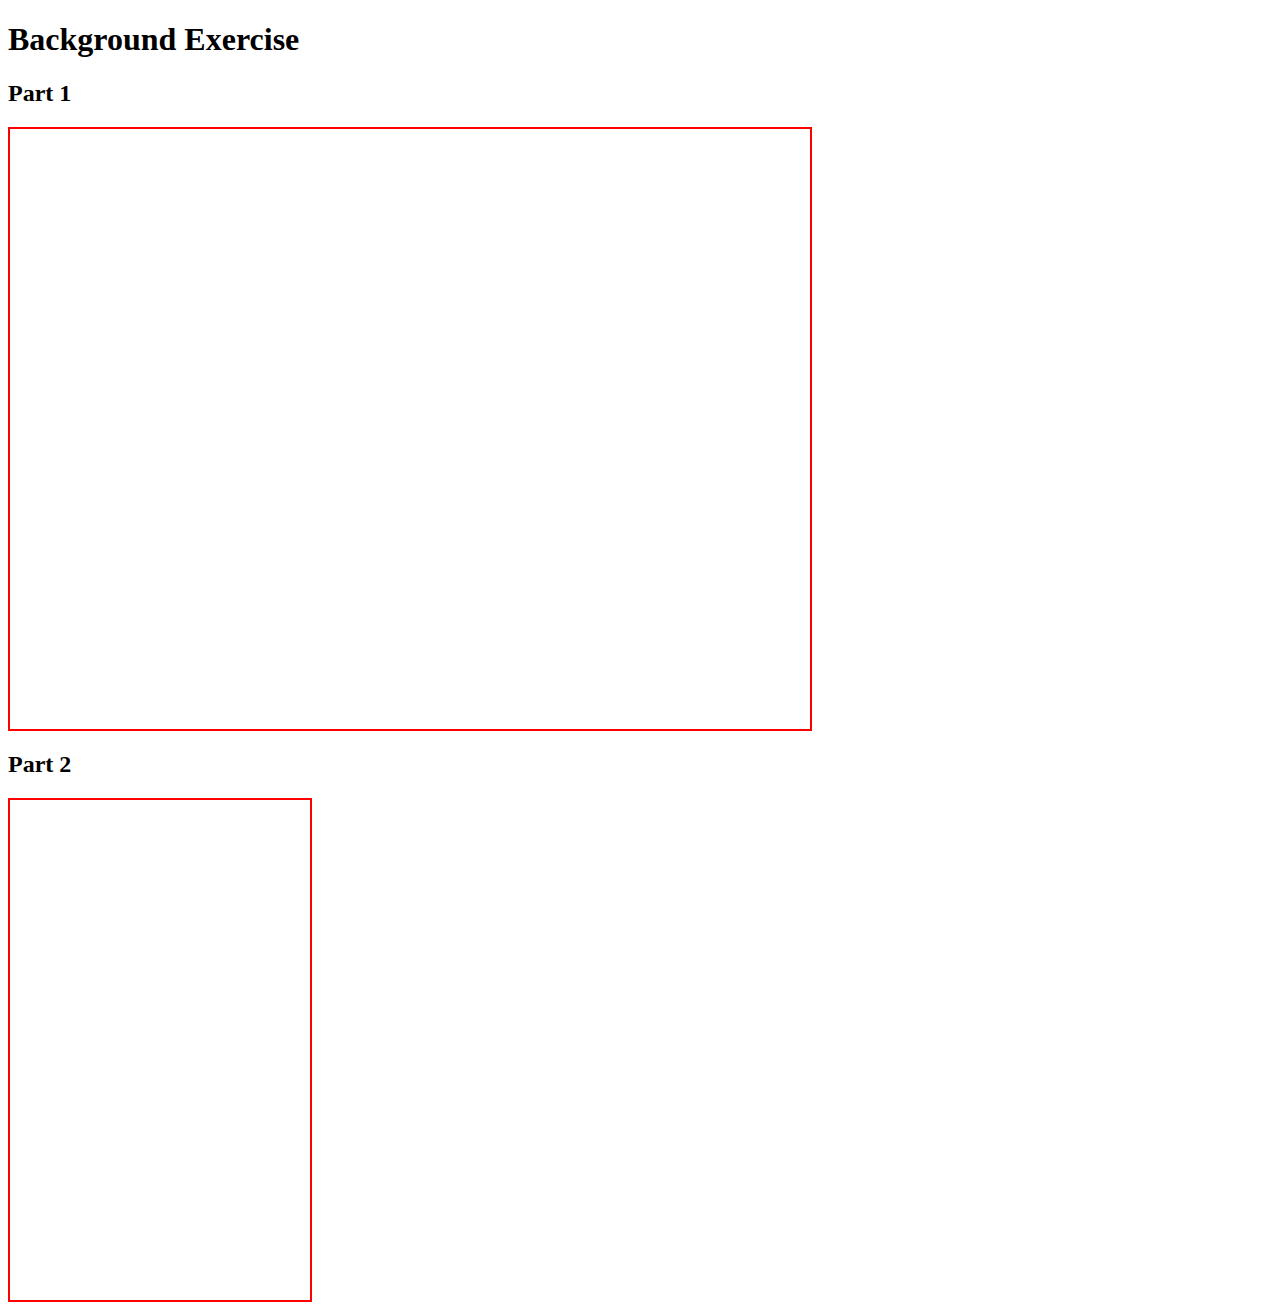
<file: background.html>
<!DOCTYPE html>
<html lang="en">
<head>
    <meta charset="UTF-8">
    <meta name="viewport" content="width=device-width, initial-scale=1.0">
    <link rel="stylesheet" href="background.css">
    <title>Background Exercise</title>
</head>
<body>
    <h1>Background Exercise</h1>
<h2>Part 1</h2>
<div class="container"></div>

<h2>Part 2</h2>
<div class="container2"></div>
</body>
</html>
</file>
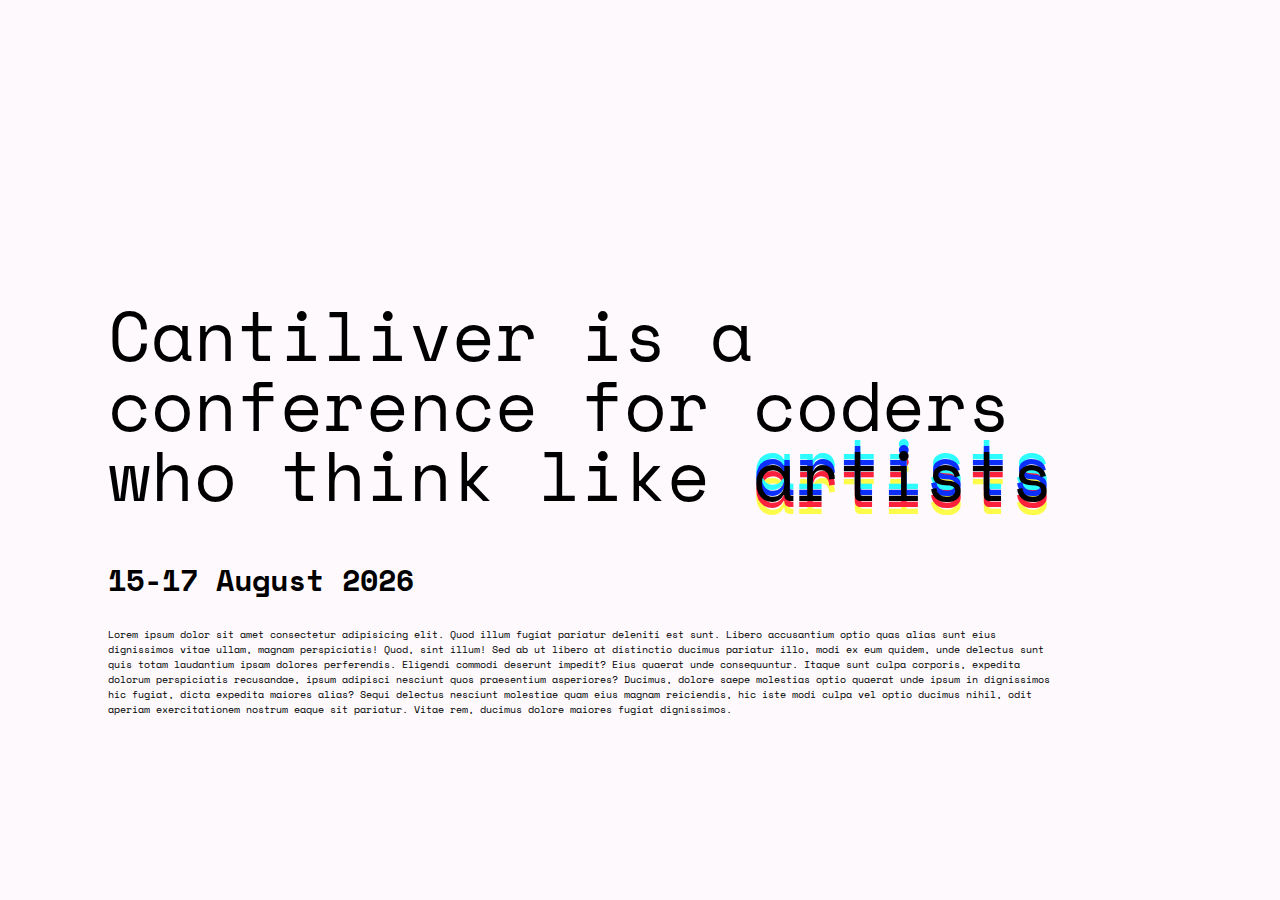
<file: cantiliver.html>
<!DOCTYPE html>
<html lang="en">
<head>
    <meta charset="UTF-8">
    <meta name="viewport" content="width=device-width, initial-scale=1.0">
    <link rel="stylesheet" href="app.css">
    <link rel="preconnect" href="https://fonts.googleapis.com">
<link rel="preconnect" href="https://fonts.gstatic.com" crossorigin>
<link href="https://fonts.googleapis.com/css2?family=Indie+Flower&family=Open+Sans&family=Space+Mono:wght@400;700&display=swap" rel="stylesheet">
    <title>Cantiliver</title>
</head>
<body>

    <div>
    <h1>Cantiliver is a conference for coders who think like <span>artists</span></h1>
    <h2>15-17 August 2026</h2>
    <p>Lorem ipsum dolor sit amet consectetur adipisicing elit. Quod illum fugiat pariatur deleniti est sunt. Libero accusantium optio quas alias sunt eius dignissimos vitae ullam, magnam perspiciatis! Quod, sint illum!
    Sed ab ut libero at distinctio ducimus pariatur illo, modi ex eum quidem, unde delectus sunt quis totam laudantium ipsam dolores perferendis. Eligendi commodi deserunt impedit? Eius quaerat unde consequuntur.
    Itaque sunt culpa corporis, expedita dolorum perspiciatis recusandae, ipsum adipisci nesciunt quos praesentium asperiores? Ducimus, dolore saepe molestias optio quaerat unde ipsum in dignissimos hic fugiat, dicta expedita maiores alias?
    Sequi delectus nesciunt molestiae quam eius magnam reiciendis, hic iste modi culpa vel optio ducimus nihil, odit aperiam exercitationem nostrum eaque sit pariatur. Vitae rem, ducimus dolore maiores fugiat dignissimos.</p>
    </div>
</body>
</html>
</file>
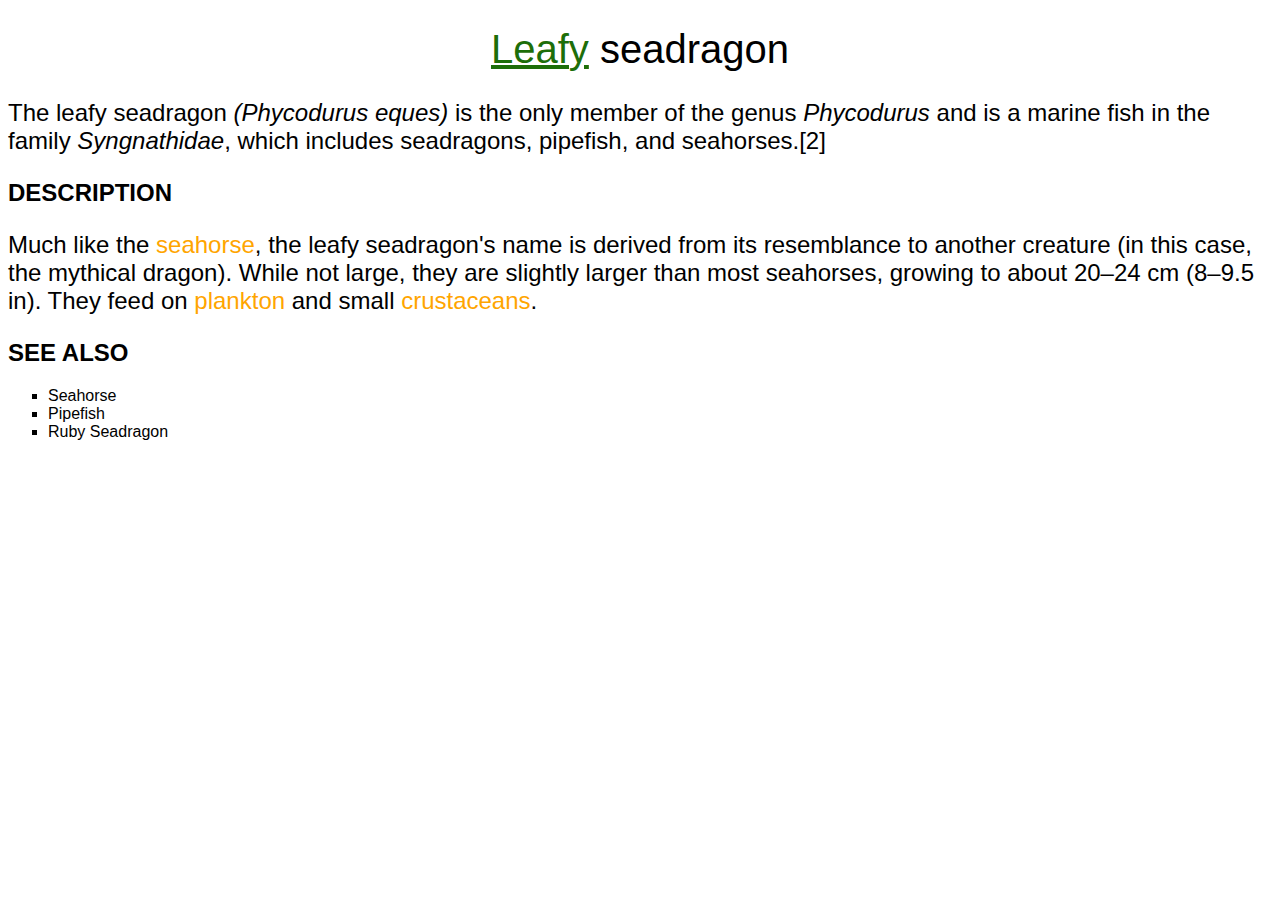
<file: leafy.html>
<!DOCTYPE html>
<html lang="en">
<head>
    <meta charset="UTF-8">
    <meta name="viewport" content="width=device-width, initial-scale=1.0">
    <link rel="stylesheet" href="textstyle.css">
    <title>Leafy Seadragon</title>
</head>
<body>
   <!--more styling text-->
<h1><span id="leafy">Leafy</span> seadragon</h1>

<p>The leafy seadragon <span class="latin">(Phycodurus eques)</span> is the only member of the genus <span class="latin">Phycodurus</span> and is a marine fish in the family <span class="latin">Syngnathidae</span>, which includes seadragons, pipefish, and seahorses.[2]</p>

<h2>Description</h2>
<p>Much like the <a href="https://en.wikipedia.org/wiki/Seahorse">seahorse</a>, the leafy seadragon's name is derived from its resemblance to another creature (in this case, the mythical dragon). While not large, they are slightly larger than most seahorses, growing to about 20–24 cm (8–9.5 in). They feed on <a href="https://en.wikipedia.org/wiki/Plankton">plankton</a> and small <a href="https://en.wikipedia.org/wiki/Crustacean">crustaceans</a>.</p>

<h2>See Also</h2>
<ul>
  <li>Seahorse</li>
  <li>Pipefish</li>
  <li>Ruby Seadragon</li>
  
</ul> 
</body>
</html>
</file>
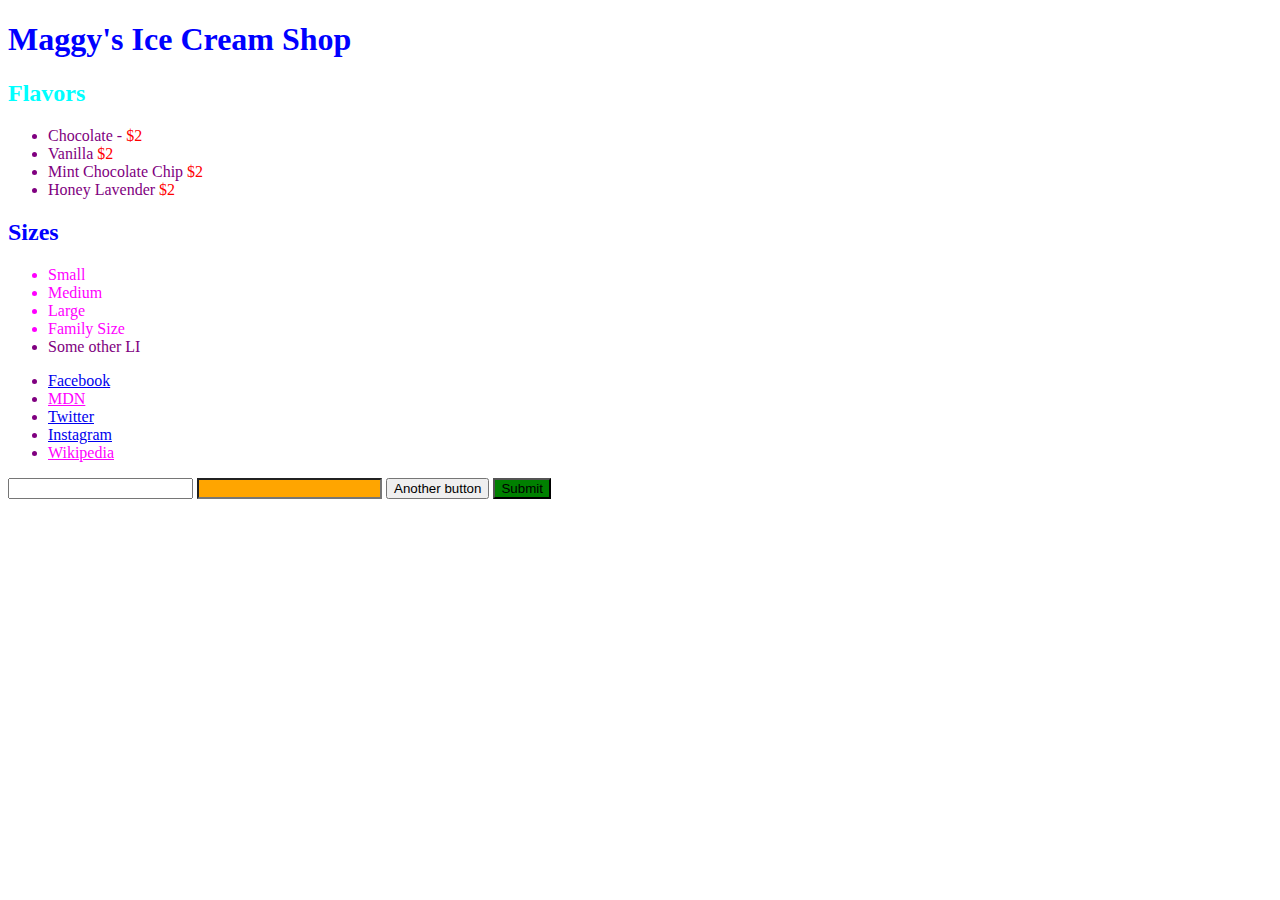
<file: selectors.html>
<!DOCTYPE html>
<html lang="en">
<head>
    <meta charset="UTF-8">
    <meta name="viewport" content="width=device-width, initial-scale=1.0">
    <link rel="stylesheet" href="select.css">
    <title>CSS Selectors Exercise</title>
</head>
<body>
    <h1 class="bright">Maggy's Ice Cream Shop</h1>

<h2 class="bright">Flavors</h2>

<ul id="flavors">
  <li>Chocolate - <span>$2</span></li>
  <li>Vanilla <span>$2</span></li>
  <li>Mint Chocolate Chip <span>$2</span></li>
  <li>Honey Lavender <span>$2</span></li>
</ul>

<h2>Sizes</h2>

<ul>
  <li class="size">Small</li>
  <li class="size">Medium</li>
  <li class="size">Large</li>
  <li class="size">Family Size</li>
  <li>Some other LI </li>
</ul>

<ul class="socials">
  <li><a href="http://www.facebook.com">Facebook</a>
  <li><a href="http://developer.mozilla.org">MDN</a></li>
  <li><a href="http://www.twitter.com">Twitter</a></li>
  <li><a href="http://www.instagram.com">Instagram</a></li>
  <li><a href="http://www.wikipedia.org">Wikipedia</a></li>
</ul>

<form action="">
  <input type="text">
  <input type="email">
  <button>Another button</button>
  <button id="submit">Submit</button>
</form>
</body>
</html>
</file>
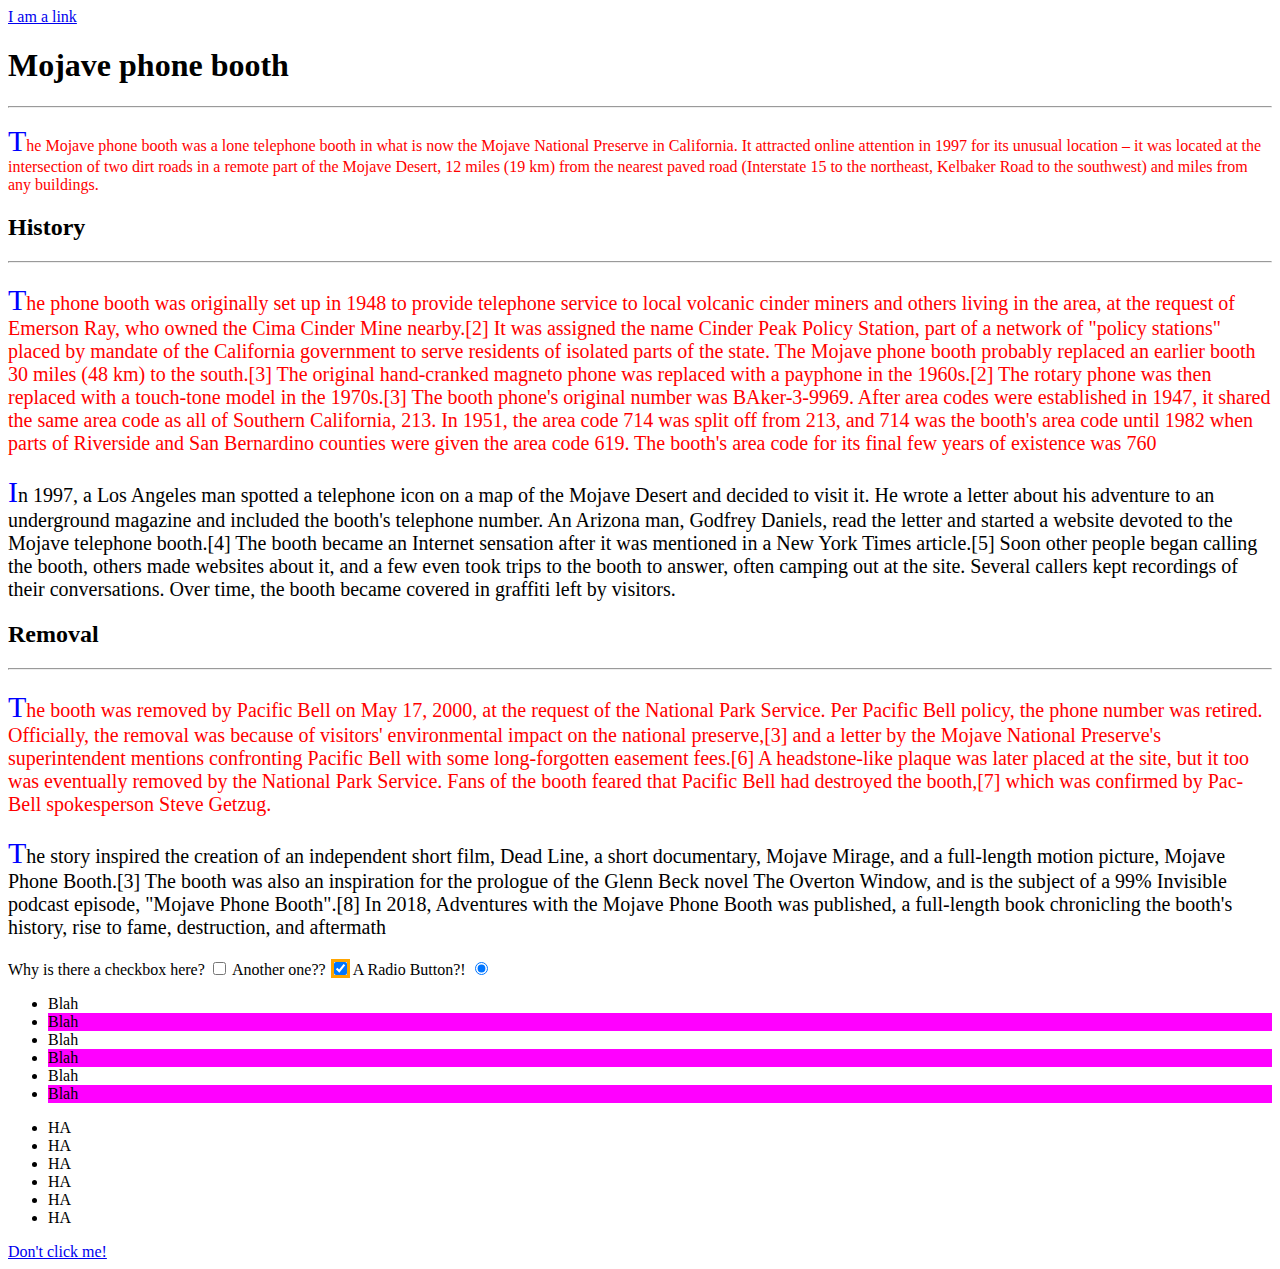
<file: selectors2.html>
<!DOCTYPE html>
<html lang="en">
<head>
    <meta charset="UTF-8">
    <meta name="viewport" content="width=device-width, initial-scale=1.0">
    <link rel="stylesheet" href="select2.css">
    <title>CSS Selectors Exercise 2</title>
</head>
<body>
    <header>
        <nav>
          <a href="#blah">I am a link</a>
        </nav>
      </header>
      <h1>Mojave phone booth</h1>
      
      <hr>
      <p>The Mojave phone booth
       was a lone telephone booth in what is now the Mojave National Preserve in California. It attracted online attention in 1997 for its unusual location – it was located at the intersection of two dirt roads in a remote part of the Mojave Desert, 12 miles (19 km) from the nearest paved road (Interstate 15 to the northeast, Kelbaker Road to the southwest) and miles from any buildings.</p>
      
      <h2>History</h2>
      <hr>
      <p>The phone booth was originally set up in 1948 to provide telephone service to local volcanic cinder miners and others living in the area, at the request of Emerson Ray, who owned the Cima Cinder Mine nearby.[2] It was assigned the name Cinder Peak Policy Station, part of a network of "policy stations" placed by mandate of the California government to serve residents of isolated parts of the state. The Mojave phone booth probably replaced an earlier booth 30 miles (48 km) to the south.[3] The original hand-cranked magneto phone was replaced with a payphone in the 1960s.[2] The rotary phone was then replaced with a touch-tone model in the 1970s.[3] The booth phone's original number was BAker-3-9969. After area codes were established in 1947, it shared the same area code as all of Southern California, 213. In 1951, the area code 714 was split off from 213, and 714 was the booth's area code until 1982 when parts of Riverside and San Bernardino counties were given the area code 619. The booth's area code for its final few years of existence was 760</p>
      
      <p>In 1997, a Los Angeles man spotted a telephone icon on a map of the Mojave Desert and decided to visit it. He wrote a letter about his adventure to an underground magazine and included the booth's telephone number. An Arizona man, Godfrey Daniels, read the letter and started a website devoted to the Mojave telephone booth.[4] The booth became an Internet sensation after it was mentioned in a New York Times article.[5] Soon other people began calling the booth, others made websites about it, and a few even took trips to the booth to answer, often camping out at the site. Several callers kept recordings of their conversations. Over time, the booth became covered in graffiti left by visitors.</p>
      
      <h2>Removal</h2>
      <hr>
      <p>The booth was removed by Pacific Bell on May 17, 2000, at the request of the National Park Service. Per Pacific Bell policy, the phone number was retired. Officially, the removal was because of visitors' environmental impact on the national preserve,[3] and a letter by the Mojave National Preserve's superintendent mentions confronting Pacific Bell with some long-forgotten easement fees.[6] A headstone-like plaque was later placed at the site, but it too was eventually removed by the National Park Service. Fans of the booth feared that Pacific Bell had destroyed the booth,[7] which was confirmed by Pac-Bell spokesperson Steve Getzug.</p>
      
      <p>The story inspired the creation of an independent short film, Dead Line, a short documentary, Mojave Mirage, and a full-length motion picture, Mojave Phone Booth.[3] The booth was also an inspiration for the prologue of the Glenn Beck novel The Overton Window, and is the subject of a 99% Invisible podcast episode, "Mojave Phone Booth".[8] In 2018, Adventures with the Mojave Phone Booth was published, a full-length book chronicling the booth's history, rise to fame, destruction, and aftermath</p>
      
      <form action="#broken">
        <label for="checkbox1">Why is there a checkbox here?</label>
        <input type="checkbox" id="checkbox1">
        <label for="checkbox2">Another one??</label>
        <input type="checkbox" id="checkbox2" checked>
        <label for="rbtn">A Radio Button?!</label>
        <input type="radio" id="rbtn" checked>
      </form>
      
      
      <ul class="blah">
        <li>Blah</li>
        <li>Blah</li>
        <li>Blah</li>
        <li>Blah</li>
        <li>Blah</li>
        <li>Blah</li>
      </ul>
      
      <ul class="ha">
        <li>HA</li>
        <li>HA</li>
        <li>HA</li>
        <li>HA</li>
        <li>HA</li>
        <li>HA</li>
      </ul>
      
      <footer>
        <a href="#nowhere">Don't click me!</a>
      </footer>
</body>
</html>
</file>
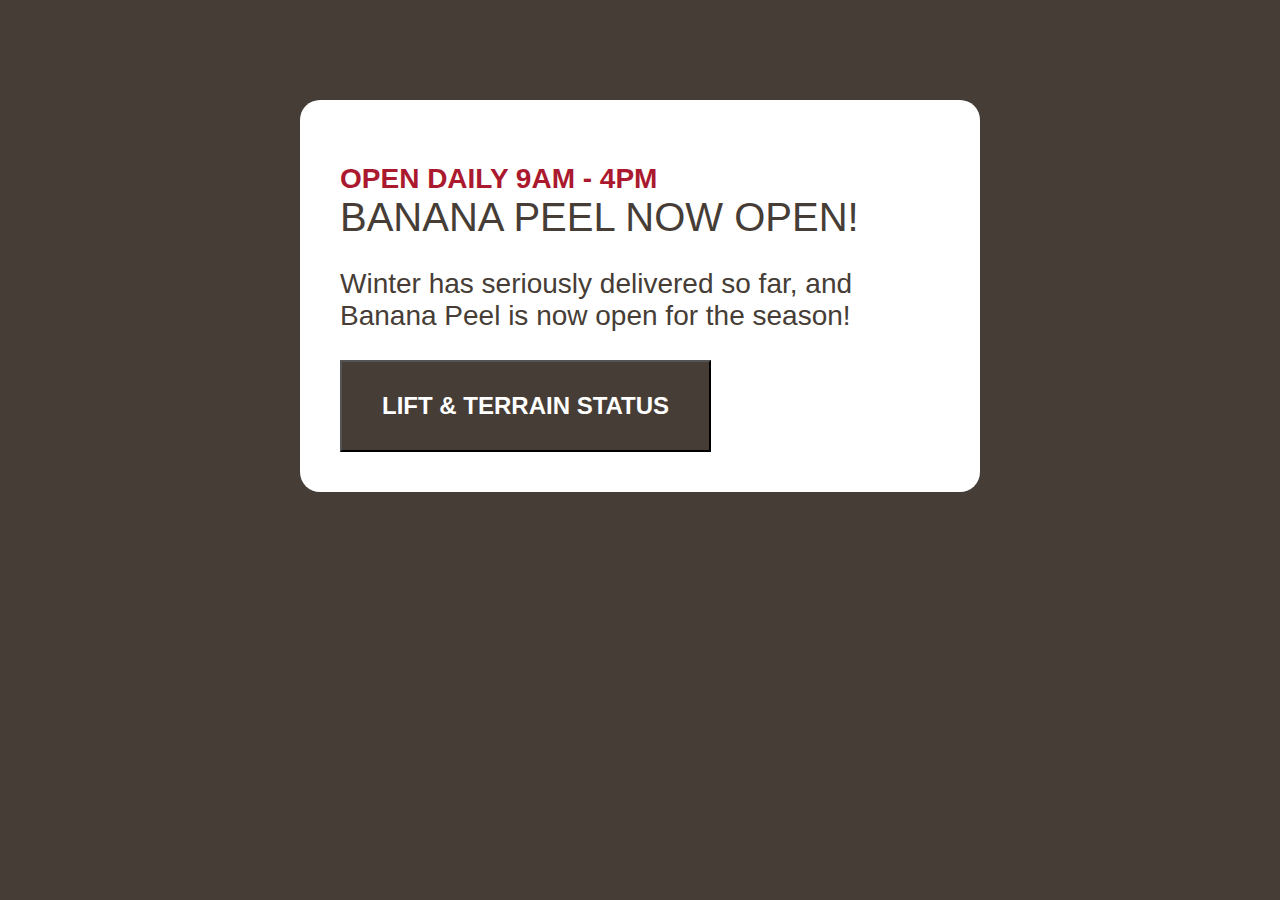
<file: ski.html>
<!DOCTYPE html>
<html lang="en">
<head>
    <meta charset="UTF-8">
    <meta name="viewport" content="width=device-width, initial-scale=1.0">
    <link rel="stylesheet" href="skistyle.css">
    <title>Ski Resort Exercise</title>
</head>
<body>
    <div class="container">
         <h2 id="redhead">Open daily 9AM - 4PM</h2>
         <h1>Banana Peel Now Open!</h1>
         <p>Winter has seriously delivered so far, and Banana Peel is now open for the season!</p>
        <button class="button">Lift & Terrain Status</button>
    </div>
    
</body>
</html>
</file>
<file: background.css>
/* Give this container a background image using the URL below.  Make sure that the entire wolf in the original image is visible in the container */


.container {
    background-image: url(https://i.postimg.cc/Jh60BT85/Screen-Shot-2023-01-30-at-10-08-54-AM.png);
    background-position: bottom left;
    width: 800px;
    height: 600px;
    border: 2px solid red;
  }
  
  /*  Give the container a background image using the image url below. Adjust the image so that the entire image is visible in the container*/
  
  
  .container2 {
    background-image: url(https://images.unsplash.com/photo-1674905682134-496ca5a4862b?ixlib=rb-4.0.3&ixid=MnwxMjA3fDB8MHxwaG90by1wYWdlfHx8fGVufDB8fHx8&auto=format&fit=crop&w=1376&q=80);
    background-size: contain;
    background-repeat: no-repeat;
    background-position: center;
    width: 300px;
    height: 500px;
    border: 2px solid red;
  }
</file>
<file: app.css>
body{
    font-family: "Space Mono", monospace;
    background-color: #fdf9fd;
}
h1{
    font-size: 70px;
    line-height: 1;
    font-weight: 400;
}
h2{
    font-size: 30px;
}
p{
    font-size: 10px;
}
div{
    width: 75%;
    margin-left: 100px;
    margin-top: 300px;
}
span{
    text-shadow: 0 -6.25px #0c2ffb, 0 -12.5px #2cfcfd, 0 6.25px #fb203b, 0 12.5px #fefc4b;
}
</file>
<file: textstyle.css>
/* Give everything in the body a sans-serif font */
body{
    font-family: sans-serif;
}

/* Make the h1 center aligned.  Make it not bold (a lighter weight) and give it a font size of 40px */
h1{
    text-align: center;
    font-weight: lighter;
    font-size: 40px;
}

/* Give the paragraphs a font size of 24px */
p{
    font-size: 24px;
}

/*  Select the element with the id of 'leafy' and make it have a color of #1d6e09 and give it a #1d6e09 underline*/
#leafy{
    color: #1d6e09;
    text-decoration-line: underline;
}

/* Select the elements with the class of 'latin' and make them italicized*/
.latin{
    font-style: italic;
}


/* Select all h2s and make them uppercase (using css) */

h2{
  text-transform: uppercase;
}
/*  Select all links and remove their underline and make them have a color of orange*/

a{
  text-decoration: none;
  color: orange;
}
/* Write styles so that links turn red and have a red underline when hovered over*/
a:hover{
    color: red;
    text-decoration: underline;
}

/*  Make the unordered list use squares for their bullet point marker*/
ul{
    list-style: square;
}
</file>
<file: select.css>
/* Make all li elements purple */
li{
    color: purple;
}

/* Make all h1s and h2s blue (with one rule) */
h1, h2{
    color: blue;
}

/* Give the element with the id of 'submit' a green background color */
#submit{
    background-color: green;
}

/* Make the spans inside the element with the id of 'flavors' red*/
#flavors, span{
    color: red;
}

/* Give the elements with the class 'size' a text color of magenta*/
.size{
    color: magenta;
}

/*  Select the email input (and ONLY the email input) and give it an orange background color*/
input[type="email"]{
    background-color: orange;
}

/* Select all links that have an href ending in '.org' and make them magenta*/
a[href$=".org"]{
    color: magenta;
}

/* Select the h2 with the class of 'bright' (be careful, other elements have the same class!) and give it a color of cyan */
h2.bright{
    color: cyan;
}
</file>
<file: select2.css>
/* Select the paragraphs that come immediately after a <hr> element and make them red */
hr + p{
    color: red;
}

/* Select the paragraphs that are siblings to h2 elements and give them a 20 pixel font size*/
h2 ~ p{
    font-size: 20px;
}

/* Select the link inside of the footer and give it a magenta color WHEN a user hovers over it */
footer a:hover{
    color: magenta;
}

/* Select any checked checkboxes and give them a box shadow of '0 0 0 3px orange' */

input[type="checkbox"]:checked{
    box-shadow: 0 0 0 3px orange;
}

/* Select every other li element (2nd, 4th, 6th, etc) inside of the ul with the class 'blah' and give them a magenta background */
.blah li:nth-of-type(2n){
    background-color: magenta;
}

/* Select the first letter of each paragraph and give them a color of blue and a font-size of 30 pixels */
p::first-letter{
    color: blue;
    font-size: 30px;
}
</file>
<file: skistyle.css>
body{
    background-color: #463d36;
    font-family: sans-serif;
}
.container{

    width: 600px;
    margin: 100px auto;
    border-radius: 20px;
    background-color: #ffff;
    padding: 40px;
}
#redhead{
    text-transform: uppercase;
    margin-bottom: 0;
    color: #ab192e;
    font-weight: bold;
    font-size: 28px;
}
.button{
    text-transform: uppercase;
    background-color: #463d36;
    color: #ffff;
    font-weight: bold;
    font-size: 24px;
    padding: 30px 40px;
}
h1, p {
    color: #463d36;
}
.container h1{
    text-transform: uppercase;
    margin-top: 0;
    font-size: 40px;
    font-weight: 100;
}
p{
    margin-top: 28px;
    font-size: 28px;
    font-weight: 100;
}
</file>
